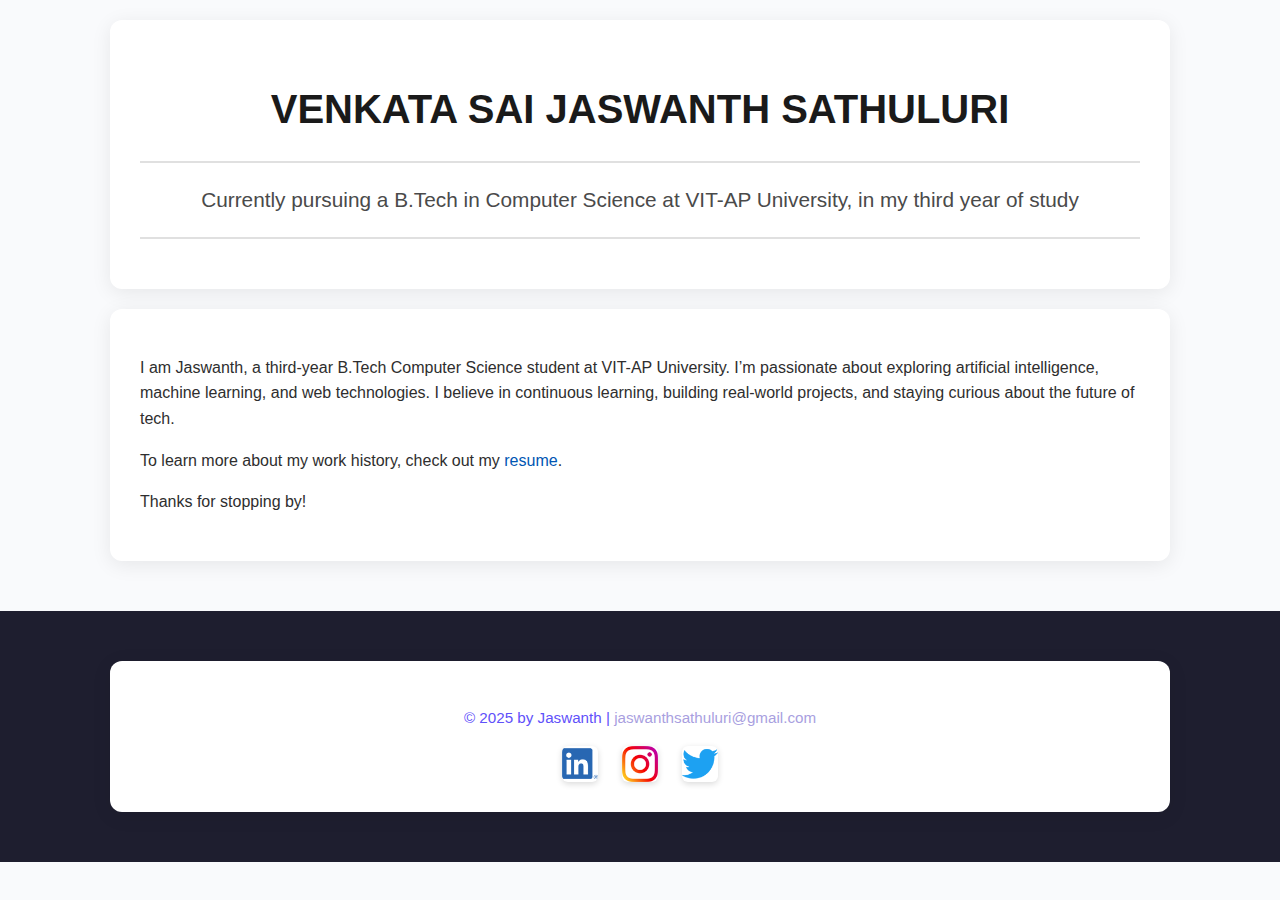
<file: index.html>
<!DOCTYPE html>
<html lang="en">
<head>
  <meta charset="UTF-8">
  <title>My Portfolio</title>
  <link rel="stylesheet" href="styles.css">
</head>
<body>
  <header class="container">
    <h1>VENKATA SAI JASWANTH SATHULURI</h1>
    <hr>
    <h2>Currently pursuing a B.Tech in Computer Science at VIT-AP University, in my third year of study</h2>
    <hr>
  </header>

  <main class="container">
    <p>
      I am Jaswanth, a third-year B.Tech Computer Science student at VIT-AP University. I’m passionate about exploring artificial intelligence, machine learning, and web technologies. I believe in continuous learning, building real-world projects, and staying curious about the future of tech.
    </p>
    <p>
      To learn more about my work history, check out my 
      <a href="resume.html">resume</a>.
    </p>
    <p>Thanks for stopping by!</p>
  </main>

  <footer>
    <div class="container">
      <p>© 2025 by Jaswanth | 
        <a href="mailto:jaswanthsathuluri@gmail.com">jaswanthsathuluri@gmail.com</a>
      </p>

      <div class="social-icons">
        <a href="https://www.linkedin.com/in/jaswanth-sathuluri-964a542b6?utm_source=share&utm_campaign=share_via&utm_content=profile&utm_medium=android_app" target="_blank">
          <img src="images/icon-logo-linkedin.png" alt="LinkedIn">
        </a>
        <a href="https://www.instagram.com/s.jaswanth_22?igsh=MTc5ZHBybm1vZHUycw==" target="_blank">
          <img src="images/icon-logo-instagram.png" alt="Instagram">
        </a>
        <a href="https://x.com/Jaswanth184960?t=O-xZSc-3keBeHrJ8N_N3nQ&s=09" target="_blank">
          <img src="images/icon-logo-twitter.png" alt="Twitter">
        </a>
      </div>
    </div>
  </footer>
</body>
</html>
</file>
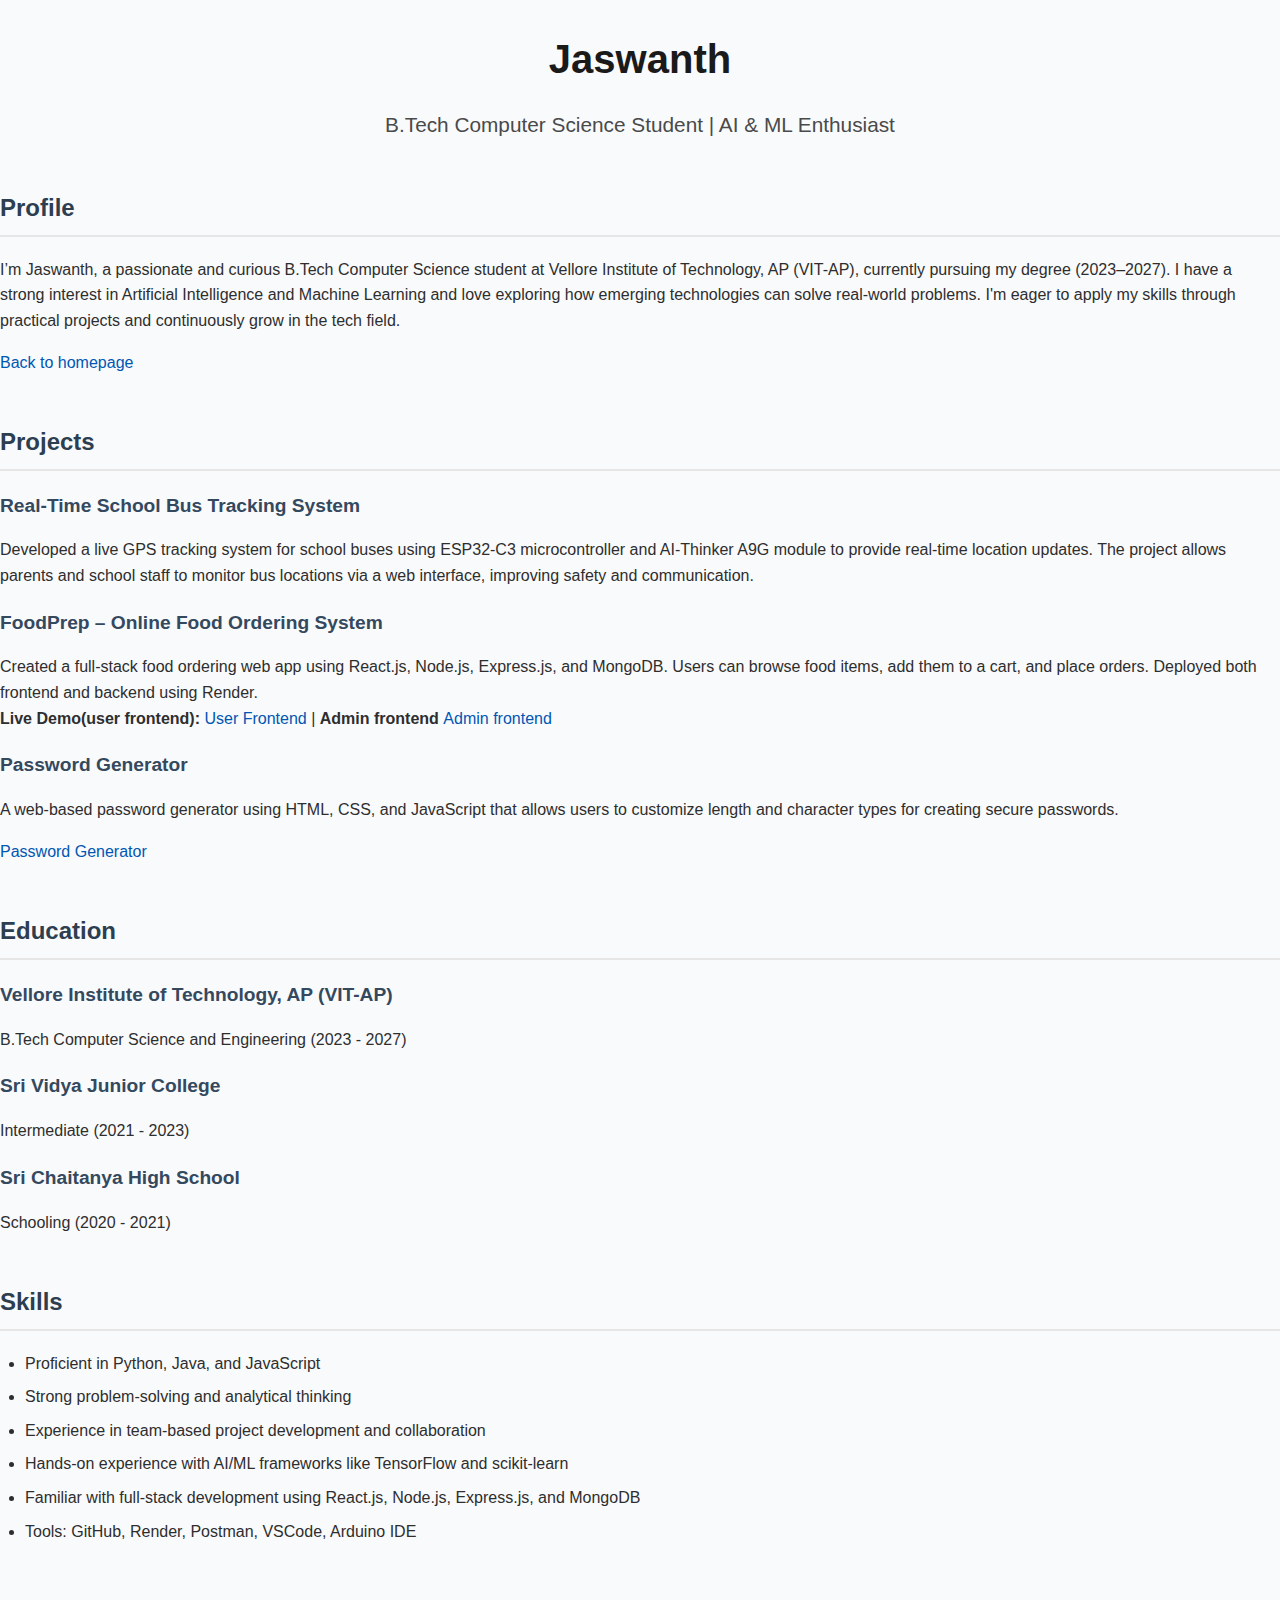
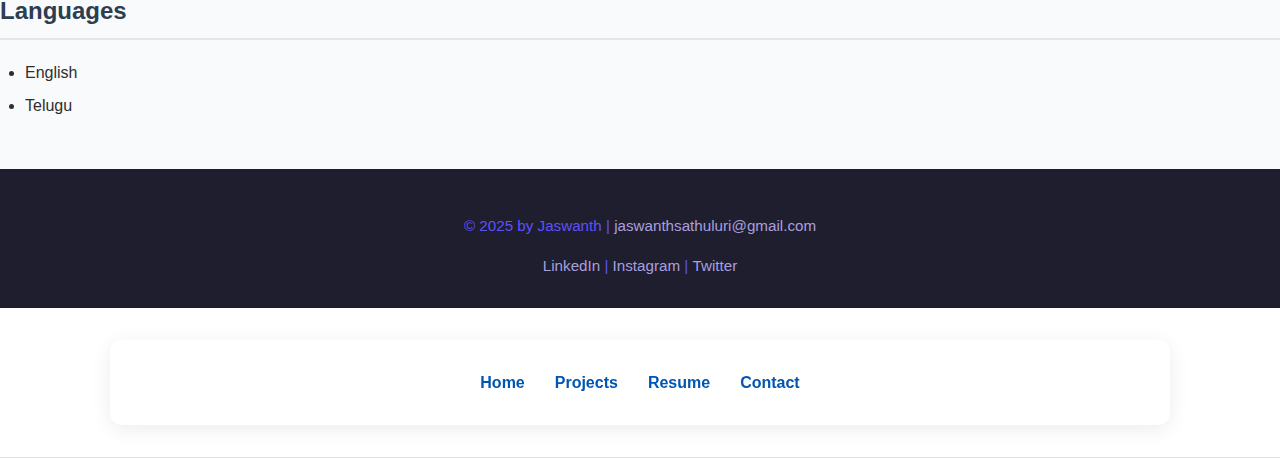
<file: resume.html>
<!DOCTYPE html>
<html lang="en">
  <head>
    <meta charset="UTF-8" />
    <meta name="viewport" content="width=device-width, initial-scale=1" />
    <title>Jaswanth's Portfolio</title>
    <link rel="stylesheet" href="styles.css" />
  </head>
  <body>
    <!-- HEADER -->
    <header>
      <h1>Jaswanth</h1>
      <h2>B.Tech Computer Science Student | AI & ML Enthusiast</h2>
    </header>

    <main>
      <!-- PROFILE -->
      <section>
        <h2>Profile</h2>
        <p>
          I’m Jaswanth, a passionate and curious B.Tech Computer Science student
          at Vellore Institute of Technology, AP (VIT-AP), currently pursuing
          my degree (2023–2027). I have a strong interest in Artificial
          Intelligence and Machine Learning and love exploring how emerging
          technologies can solve real-world problems. I'm eager to apply my
          skills through practical projects and continuously grow in the tech field.
        </p>
      </section>

      <a href="index.html">Back to homepage</a>

      <!-- PROJECTS -->
      <section>
        <h2>Projects</h2>

        <section>
          <h3>Real-Time School Bus Tracking System</h3>
          <p>
            Developed a live GPS tracking system for school buses using ESP32-C3
            microcontroller and AI-Thinker A9G module to provide real-time
            location updates. The project allows parents and school staff to
            monitor bus locations via a web interface, improving safety and
            communication.
          </p>
        </section>

        <section>
          <h3>FoodPrep – Online Food Ordering System</h3>
          <p>
            Created a full-stack food ordering web app using React.js, Node.js, Express.js, and MongoDB. Users can browse food items, add them to a cart, and place orders. Deployed both frontend and backend using Render.
            <br />
            <strong>Live Demo(user frontend):</strong> <a href="https://foodprep-userfrontend-n8fe.onrender.com" target="_blank">User Frontend</a> |
            <strong>Admin frontend</strong> <a href="https://foodprep-adminfrontend.vercel.app/" target="_blank">Admin frontend</a>
          </p>
        </section>

        <section>
          <h3>Password Generator</h3>
          <p>
            A web-based password generator using HTML, CSS, and JavaScript that allows users to customize length and character types for creating secure passwords.
          </p>
          <a href="https://password-generator-numo.onrender.com/">Password Generator</a>
        </section>
      </section>

      <!-- EDUCATION -->
      <section>
        <h2>Education</h2>
        <section>
          <h3>Vellore Institute of Technology, AP (VIT-AP)</h3>
          <p>B.Tech Computer Science and Engineering (2023 - 2027)</p>
        </section>
        <section>
          <h3>Sri Vidya Junior College</h3>
          <p>Intermediate (2021 - 2023)</p>
        </section>
        <section>
          <h3>Sri Chaitanya High School</h3>
          <p>Schooling (2020 - 2021)</p>
        </section>
      </section>

      <!-- SKILLS -->
      <section>
        <h2>Skills</h2>
        <ul>
          <li>Proficient in Python, Java, and JavaScript</li>
          <li>Strong problem-solving and analytical thinking</li>
          <li>Experience in team-based project development and collaboration</li>
          <li>Hands-on experience with AI/ML frameworks like TensorFlow and scikit-learn</li>
          <li>Familiar with full-stack development using React.js, Node.js, Express.js, and MongoDB</li>
          <li>Tools: GitHub, Render, Postman, VSCode, Arduino IDE</li>
        </ul>
      </section>

      <!-- LANGUAGES -->
      <section>
        <h2>Languages</h2>
        <ul>
          <li>English</li>
          <li>Telugu</li>
        </ul>
      </section>
    </main>

    <!-- FOOTER -->
    <footer>
      <p>© 2025 by Jaswanth | <a href="mailto:jaswanthsathuluri@gmail.com">jaswanthsathuluri@gmail.com</a></p>
      <div>
        <a href="https://www.linkedin.com/in/jaswanth-sathuluri-964a542b6" target="_blank">LinkedIn</a> |
        <a href="https://www.instagram.com/s.jaswanth_22" target="_blank">Instagram</a> |
        <a href="https://x.com/Jaswanth184960" target="_blank">Twitter</a>
      </div>
    </footer>
  </body>
  <nav class="nav-bar">
  <div class="container nav-content">
    <a href="index.html">Home</a>
    <a href="portfolio.html">Projects</a>
    <a href="resume.html">Resume</a>
    <a href="#contact">Contact</a>
  </div>
</nav>

</html>
</file>
<file: styles.css>
/* Base Reset & Font */
body {
  font-family: 'Segoe UI', Tahoma, Geneva, Verdana, sans-serif;
  margin: 0;
  padding: 0;
  background-color: #f9fafc;
  color: #2e2e2e;
  line-height: 1.6;
}

/* Container Styling */
.container {
  max-width: 1000px;
  margin: 20px auto;
  padding: 30px;
  background-color: #ffffff;
  border-radius: 12px;
  box-shadow: 0 4px 20px rgba(0, 0, 0, 0.08);
}

/* Header */
header h1 {
  text-align: center;
  font-size: 2.5rem;
  color: #1a1a1a;
  margin-bottom: 0.3em;
}

header h2 {
  text-align: center;
  font-size: 1.3rem;
  color: #4a4a4a;
  font-weight: normal;
  margin-bottom: 1em;
}

hr {
  border: 0;
  height: 2px;
  background: #e0e0e0;
  margin: 20px 0;
}

/* Links */
a {
  color: #0056b3;
  text-decoration: none;
  font-weight: 500;
}

a:hover {
  text-decoration: underline;
  color: #003f80;
}

/* Main & Section Text */
main p, section p {
  font-size: 1rem;
  margin-bottom: 1em;
}

section h2 {
  font-size: 1.5rem;
  color: #2c3e50;
  margin-top: 2em;
  padding-bottom: 0.3em;
  border-bottom: 2px solid #e6e6e6;
}

section h3 {
  font-size: 1.2rem;
  color: #34495e;
  margin-top: 1em;
  margin-bottom: 0.5em;
}

/* Lists */
ul {
  padding-left: 25px;
  margin-bottom: 20px;
}

li {
  margin-bottom: 8px;
}

/* Footer */
footer {
  background-color: #1e1e2f;
  color: #5f51fa;
  text-align: center;
  padding: 30px 10px;
  margin-top: 50px;
  font-size: 0.95rem;
}

footer a {
  color: #a99fdf;
}

footer a:hover {
  color: #8fffe0;
}

/* Social Icons */
.social-icons {
  margin-top: 15px;
}

.social-icons a {
  margin: 0 10px;
  display: inline-block;
  transition: transform 0.2s ease-in-out;
}

.social-icons a:hover {
  transform: scale(1.1);
}

.social-icons img {
  width: 36px;
  height: 36px;
  vertical-align: middle;
  border-radius: 6px;
  box-shadow: 0 2px 6px rgba(0, 0, 0, 0.15);
}

.nav-bar {
  background-color: #ffffff;
  border-bottom: 1px solid #e0e0e0;
  padding: 12px 0;
  box-shadow: 0 2px 8px rgba(0,0,0,0.04);
  position: sticky;
  top: 0;
  z-index: 1000;
}

.nav-content {
  display: flex;
  justify-content: center;
  gap: 30px;
}

.nav-bar a {
  color: #0056b3;
  font-weight: 600;
}

.nav-bar a:hover {
  color: #003f80;
  text-decoration: underline;
}

.btn-primary {
  display: inline-block;
  padding: 10px 18px;
  background-color: #0056b3;
  color: #fff;
  border-radius: 6px;
  font-weight: 500;
  text-decoration: none;
  margin-top: 10px;
}

.btn-primary:hover {
  background-color: #003f80;
}

/* Responsive Design */
@media (max-width: 768px) {
  .container {
    padding: 20px;
  }

  header h1 {
    font-size: 2rem;
  }

  header h2 {
    font-size: 1rem;
  }

  section h2 {
    font-size: 1.3rem;
  }

  section h3 {
    font-size: 1rem;
  }

  .social-icons img {
    width: 30px;
    height: 30px;
  }
}
</file>
